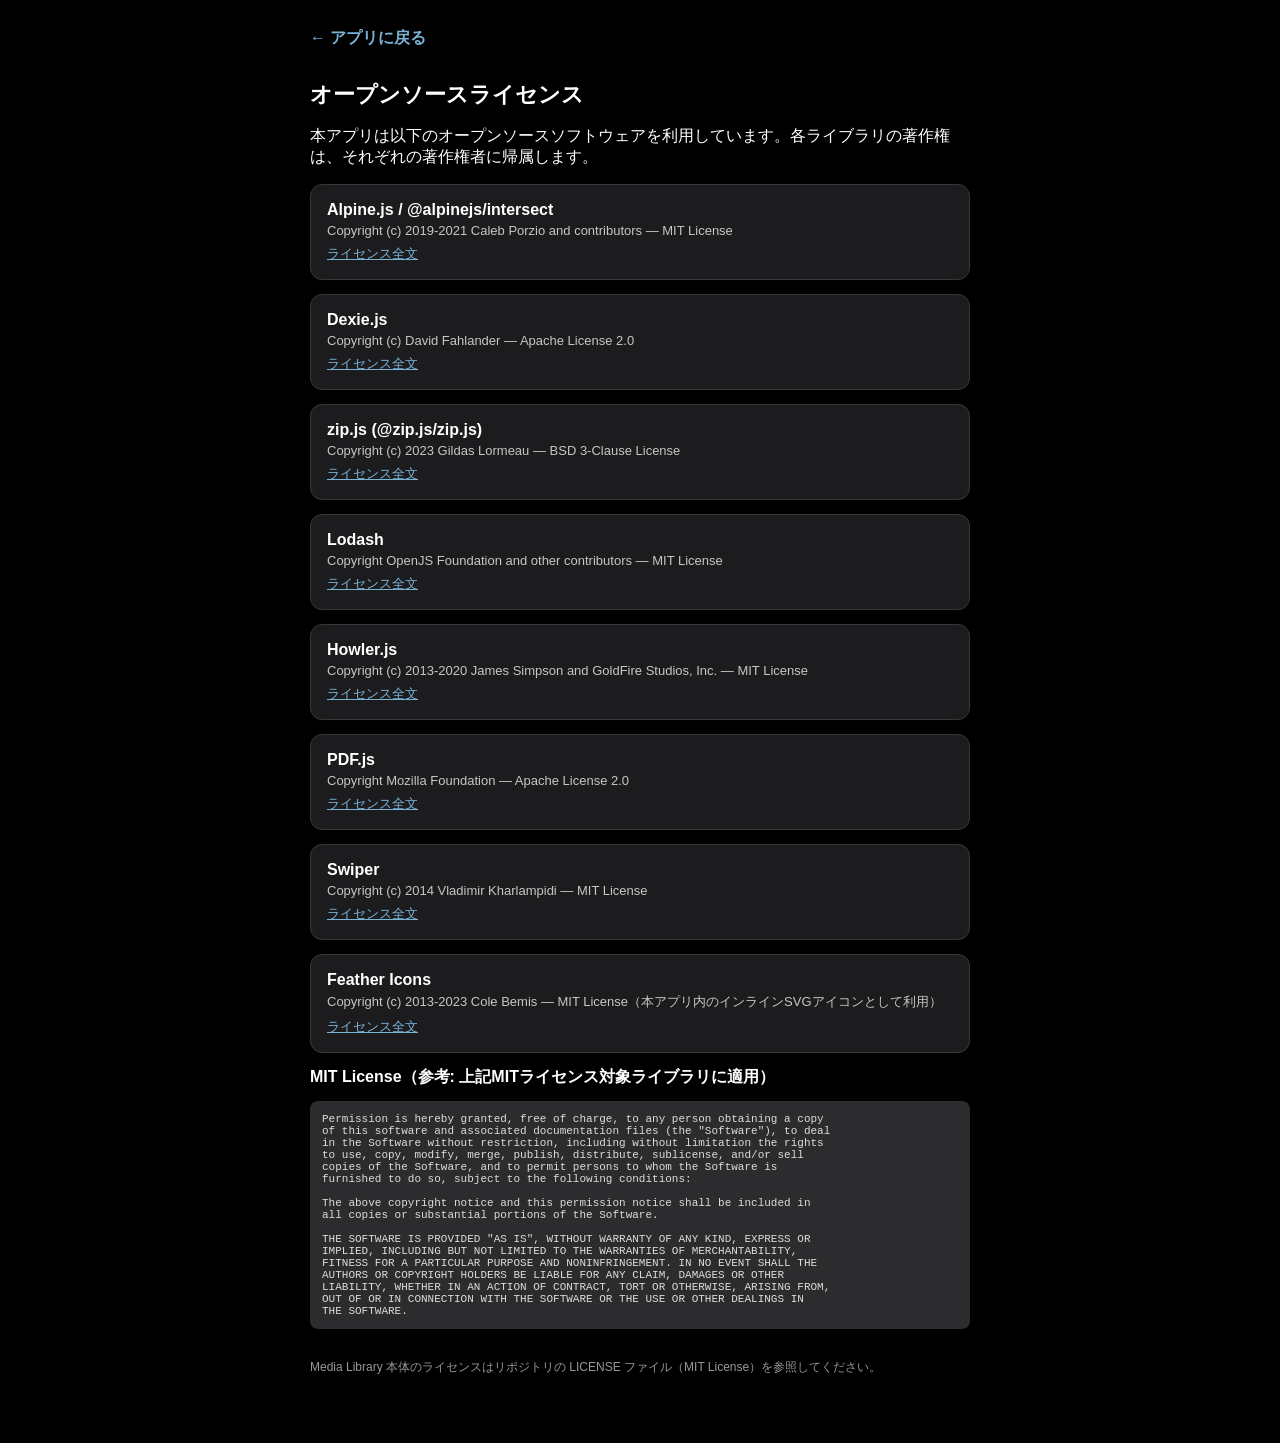
<file: credit.html>
<!DOCTYPE html>
<html lang="ja">
<head>
    <meta charset="UTF-8">
    <meta name="viewport" content="width=device-width, initial-scale=1.0">
    <title>オープンソースライセンス - オンコミ</title>
    <style>
        * { box-sizing: border-box; }
        body { margin: 0 auto; padding: 20px; padding-top: calc(28px + env(safe-area-inset-top, 0px)); font-family: -apple-system, sans-serif; background: #000; color: #fff; max-width: 700px; }
        a { color: #7bb3d7; }
        pre { background: #2c2c2e !important; color: #ddd; }
        h1 { font-size: 22px; }
        .back { display: inline-block; margin-bottom: 16px; color: #7bb3d7; text-decoration: none; font-weight: bold; }
        .card { background: #1c1c1e; border: 1px solid #38383a; border-radius: 12px; padding: 16px; margin-bottom: 14px; }
        .card h2 { font-size: 16px; margin: 0 0 4px; }
        .card .meta { font-size: 13px; opacity: 0.75; margin-bottom: 6px; }
        .card a { font-size: 13px; word-break: break-all; }
        pre { background: #eee; padding: 12px; border-radius: 8px; font-size: 11px; white-space: pre-wrap; }
        footer { font-size: 12px; opacity: 0.6; margin: 30px 0; }
    </style>
</head>
<body>
    <a class="back" href="index.html">← アプリに戻る</a>
    <h1>オープンソースライセンス</h1>
    <p>本アプリは以下のオープンソースソフトウェアを利用しています。各ライブラリの著作権は、それぞれの著作権者に帰属します。</p>

    <div class="card">
        <h2>Alpine.js / @alpinejs/intersect</h2>
        <div class="meta">Copyright (c) 2019-2021 Caleb Porzio and contributors — MIT License</div>
        <a href="https://github.com/alpinejs/alpine/blob/main/LICENSE.md" target="_blank" rel="noopener">ライセンス全文</a>
    </div>

    <div class="card">
        <h2>Dexie.js</h2>
        <div class="meta">Copyright (c) David Fahlander — Apache License 2.0</div>
        <a href="https://github.com/dexie/Dexie.js/blob/master/LICENSE" target="_blank" rel="noopener">ライセンス全文</a>
    </div>

    <div class="card">
        <h2>zip.js (@zip.js/zip.js)</h2>
        <div class="meta">Copyright (c) 2023 Gildas Lormeau — BSD 3-Clause License</div>
        <a href="https://github.com/gildas-lormeau/zip.js/blob/master/LICENSE" target="_blank" rel="noopener">ライセンス全文</a>
    </div>

    <div class="card">
        <h2>Lodash</h2>
        <div class="meta">Copyright OpenJS Foundation and other contributors — MIT License</div>
        <a href="https://github.com/lodash/lodash/blob/main/LICENSE" target="_blank" rel="noopener">ライセンス全文</a>
    </div>

    <div class="card">
        <h2>Howler.js</h2>
        <div class="meta">Copyright (c) 2013-2020 James Simpson and GoldFire Studios, Inc. — MIT License</div>
        <a href="https://github.com/goldfire/howler.js/blob/master/LICENSE.md" target="_blank" rel="noopener">ライセンス全文</a>
    </div>

    <div class="card">
        <h2>PDF.js</h2>
        <div class="meta">Copyright Mozilla Foundation — Apache License 2.0</div>
        <a href="https://github.com/mozilla/pdf.js/blob/master/LICENSE" target="_blank" rel="noopener">ライセンス全文</a>
    </div>

    <div class="card">
        <h2>Swiper</h2>
        <div class="meta">Copyright (c) 2014 Vladimir Kharlampidi — MIT License</div>
        <a href="https://github.com/nolimits4web/swiper/blob/master/LICENSE" target="_blank" rel="noopener">ライセンス全文</a>
    </div>

    <div class="card">
        <h2>Feather Icons</h2>
        <div class="meta">Copyright (c) 2013-2023 Cole Bemis — MIT License（本アプリ内のインラインSVGアイコンとして利用）</div>
        <a href="https://github.com/feathericons/feather/blob/main/LICENSE" target="_blank" rel="noopener">ライセンス全文</a>
    </div>

    <h2 style="font-size:16px;">MIT License（参考: 上記MITライセンス対象ライブラリに適用）</h2>
    <pre>Permission is hereby granted, free of charge, to any person obtaining a copy
of this software and associated documentation files (the "Software"), to deal
in the Software without restriction, including without limitation the rights
to use, copy, modify, merge, publish, distribute, sublicense, and/or sell
copies of the Software, and to permit persons to whom the Software is
furnished to do so, subject to the following conditions:

The above copyright notice and this permission notice shall be included in
all copies or substantial portions of the Software.

THE SOFTWARE IS PROVIDED "AS IS", WITHOUT WARRANTY OF ANY KIND, EXPRESS OR
IMPLIED, INCLUDING BUT NOT LIMITED TO THE WARRANTIES OF MERCHANTABILITY,
FITNESS FOR A PARTICULAR PURPOSE AND NONINFRINGEMENT. IN NO EVENT SHALL THE
AUTHORS OR COPYRIGHT HOLDERS BE LIABLE FOR ANY CLAIM, DAMAGES OR OTHER
LIABILITY, WHETHER IN AN ACTION OF CONTRACT, TORT OR OTHERWISE, ARISING FROM,
OUT OF OR IN CONNECTION WITH THE SOFTWARE OR THE USE OR OTHER DEALINGS IN
THE SOFTWARE.</pre>

    <footer>Media Library 本体のライセンスはリポジトリの LICENSE ファイル（MIT License）を参照してください。</footer>
</body>
</html>
</file>
